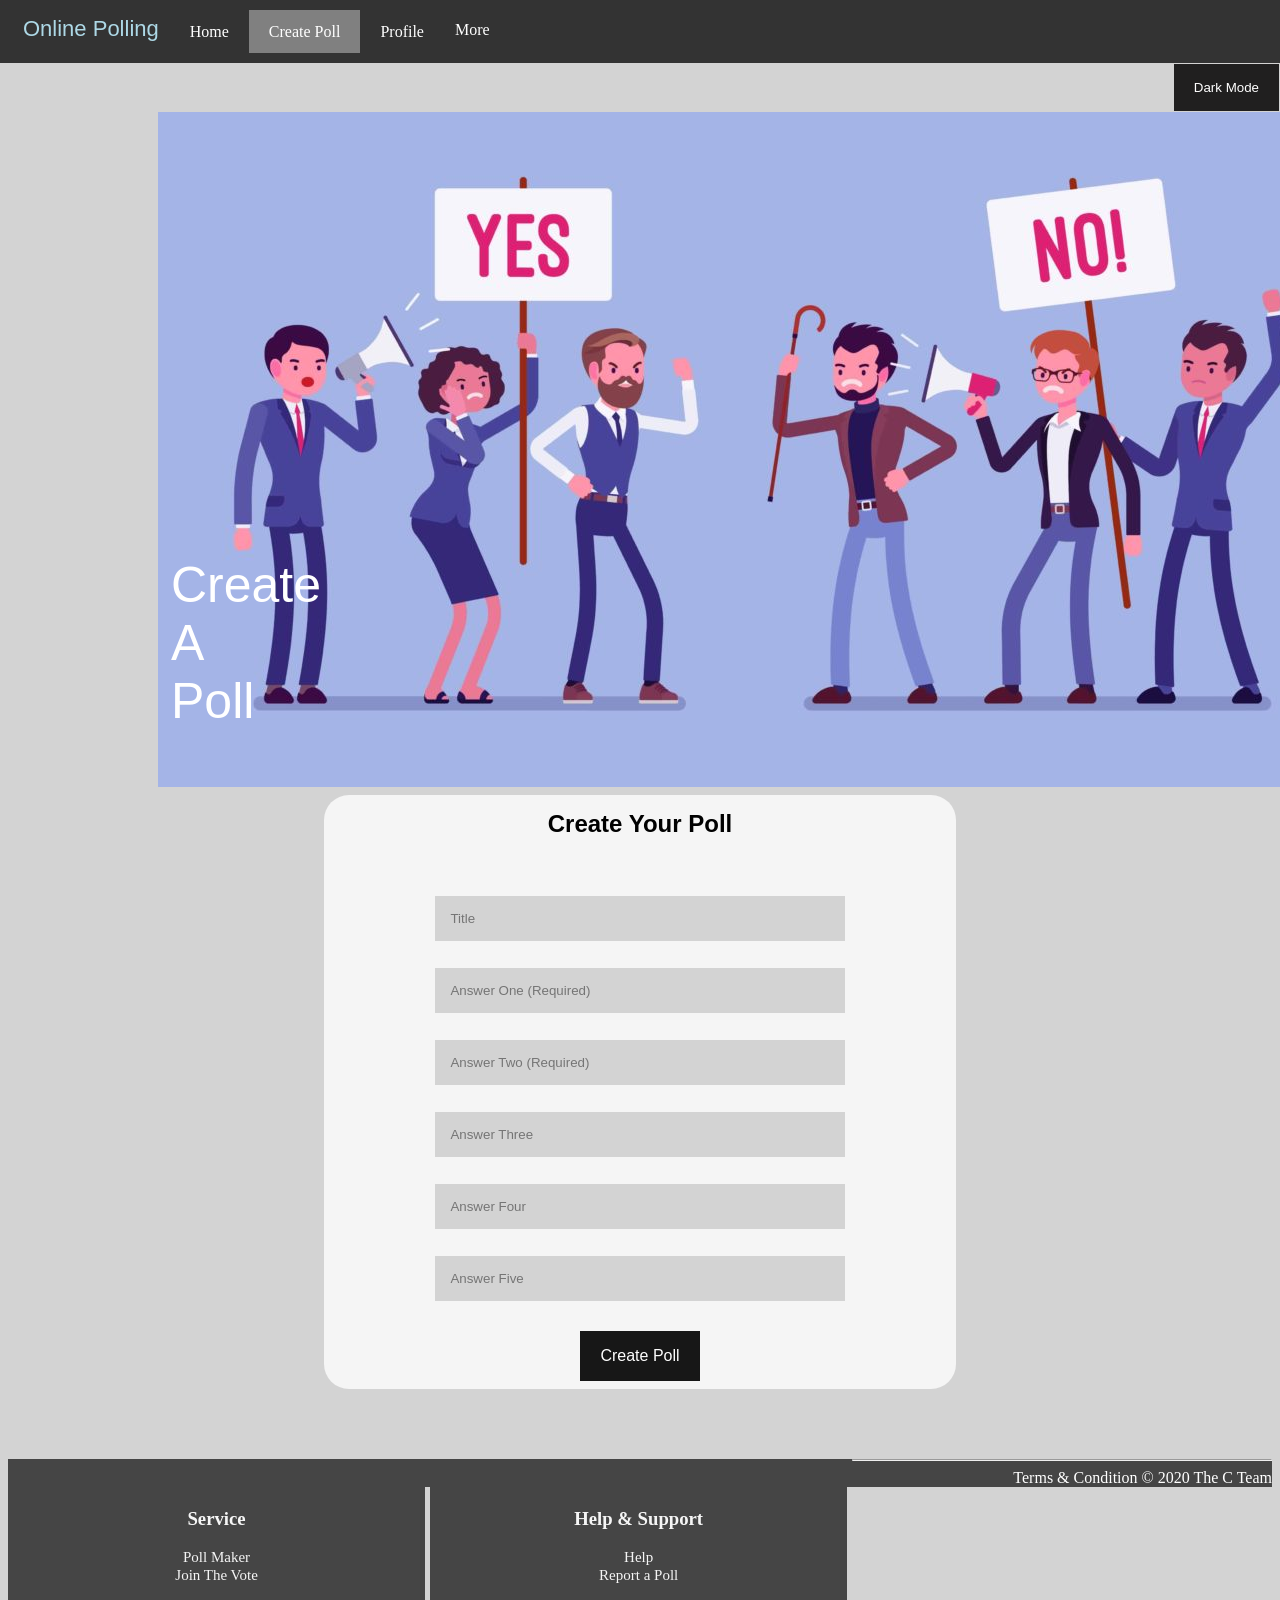
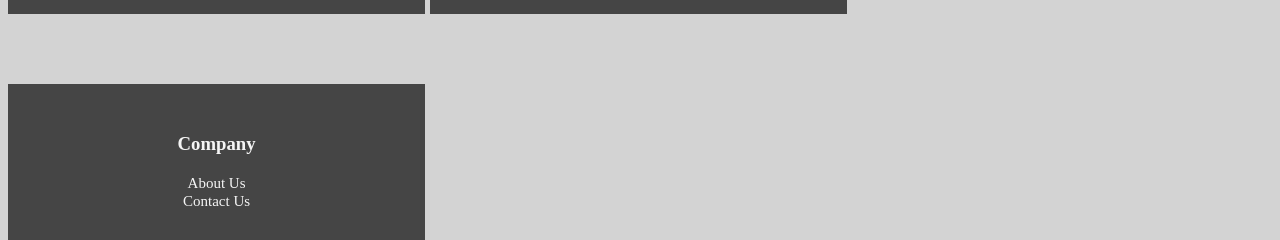
<file: index.html>
<!DOCTYPE html>
<html lang="en">
<head>
    <meta charset="UTF-8">
    <meta name="viewport" content="width=device-width, initial-scale=1.0">
    <title>Polling System</title>
    <link rel="stylesheet" href="pollStyle.css">
</head>
<body>
<!--Navigation-->
<div class="header">
  <a href="about.html">Online Polling</a>
  <div class="right-header">
<nav id="link">
      <ul>
          <li><a href="vote.php">Home</a></li>
          <li><a class="active" href="index.html">Create Poll</a></li>
          <li><a href="PageHeader.html">Profile</a></li> 
          <div class="dropdown">
           <button class="dropbtn">More</button>
           <div class="dropdown-content">
             <a href="about.html">About</a>
             <a href="help.html">Help</a>
             <a href="logout.php">Log Out</a>
           </div>
         </div>
         
      <ul>
      </nav>
    </div>
      </div>
  
           
 <!--Dark Mod-->
 <input type="button" value="Dark Mode" id="darkMode" onclick="return change(this);">

  <!--Images Slides-->

  <div class="slides">
    <div class="image One">
        <img src="Pros-and-Cons-1200x675.jpg" style="width: 100%;">
        <div class="text">Create<br> A <br>Poll</div>
        </div>

        <div class="image Two">
            <img src="black_lives.jpg" style="width: 100%;">
            <div class="text">Join<br> The<br> Movement</div>
            </div>

        <div class="image Three">
            <img src="last.jpg" style="width: 100%;">
            <div class="text">Make<br> A<br> Difference</div>
            </div>
        </div>
        <br>
        <div style="text-align:center">
            <span class="dot"></span> 
            <span class="dot"></span> 
            <span class="dot"></span> 
        </div>  
 <!--Create poll-->
 <form id="createPoll">
  <div class="container">
    <h2>Create Your Poll</h2>
    <br>
    <input type="text" id="title" placeholder="Title" required>
    <br>
    <input type="text" id="answerOne" placeholder="Answer One (Required)" required>
    <br>
    <input type="text" id="answerTwo" placeholder="Answer Two (Required)" required>
    <br>
    <input type="text" id="answerThree" placeholder="Answer Three">
    <br>
    <input type="text" id="answerFour" placeholder="Answer Four">
    <br>
    <input type="text" id="answerFive" placeholder="Answer Five">
    <br>
    <button type="submit" id="submit">Create Poll</button>
  </div>
</form>
<!--First footer-->
   <footer class="main-footer">
    <div class="block">
      <h3>Service</h3>
      <ul>
        <li><a href="index.html">Poll Maker</a></li> 
        <li><a href="vote.php">Join The Vote</a></li>
      </ul> 
      </div>
      <div class="block">
      <h3>Help & Support</h3>
      <ul>
      <li><a href="help.html">Help</a></li> 
      <li><a href="report.html">Report a Poll</a></li>
      </ul> 
      </div>
      <div class="block">
      <h3>Company</h3>
      <ul>
      <li><a href="about.html">About Us</a></li> 
      <li><a href="Contact.html">Contact Us</a></li> 
      </ul>
      </div>
  </footer>
<!--Second footer-->
  <footer class="last-footer">
   <p><a href="terms.html"><hr>Terms & Condition</a> <span></span> &copy; 2020 The C Team</p>
     
 </footer>

 <script src="sweetalert.min.js"></script>
 <script src="darkMode.js"></script>
 <script src="slideImage.js"></script>
 <script src="passingdata.js"></script>



</body>
</html>
</file>
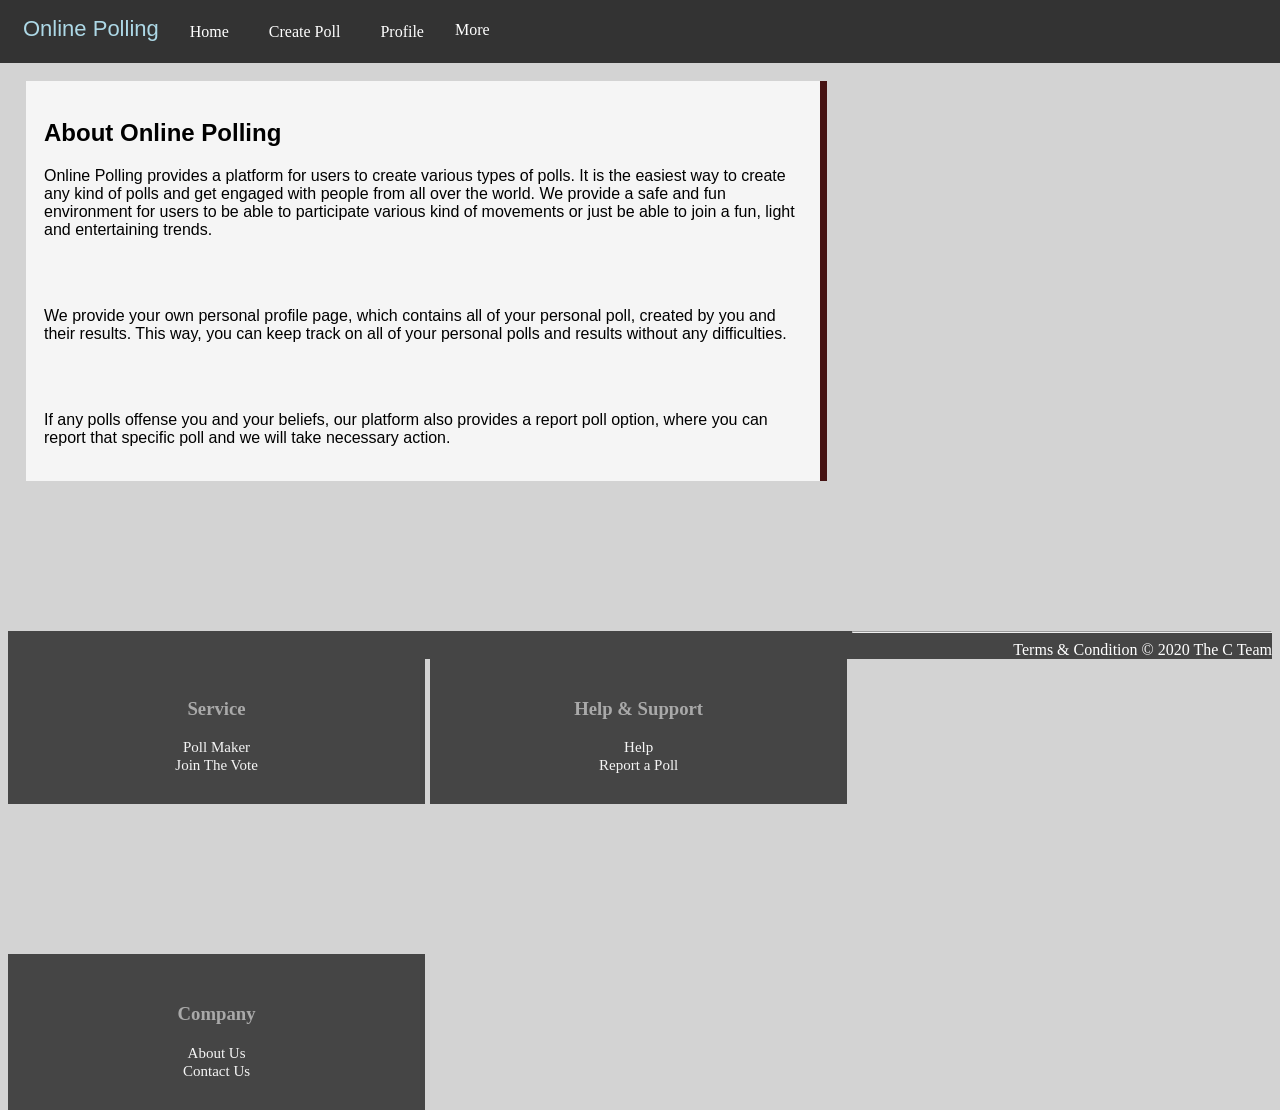
<file: about.html>
<!DOCTYPE html>
<html lang="en">
<head>
    <meta charset="UTF-8">
    <meta name="viewport" content="width=device-width, initial-scale=1.0">
    <title>Document</title>
    <link rel="stylesheet" href="aboutStyle.css">
</head>
<body>
    <!--Navigation-->
<div class="header">
    <a href="about.html">Online Polling</a>
    <div class="right-header">
  <nav id="link">
        <ul>
            <li><a href="vote.php">Home</a></li>
            <li><a href="index.html">Create Poll</a></li>
            <li><a href="PageHeader.html">Profile</a></li> 
            <div class="dropdown">
             <button class="dropbtn">More</button>
             <div class="dropdown-content">
               <a href="about.html">About</a>
               <a href="help.html">Help</a>
               <a href="logout.php">Log Out</a>
             </div>
           </div>
        <ul>
        </nav>
        </div>
        </div>
    
    <div class="container">
    <h2>About Online Polling</h2>
    <p>Online Polling provides a platform for users to create various types of polls. It is the easiest way to create any kind of polls and get engaged with people from all over the world. We provide a safe and fun environment for users to be able to participate various kind of movements or just be able to join a fun, light and entertaining trends.</p>
    <br>
    <br>
    <p>We provide your own personal profile page, which contains all of your personal poll, created by you and their results. This way, you can keep track on all of your personal polls and results without any difficulties. </p><br>
    <br>
    <p>If any polls offense you and your beliefs, our platform also provides a report poll option, where you can report that specific poll and we will take necessary action.</p>
    </div>

    <!--First footer-->
   <footer class="main-footer">
    <div class="block">
      <h3>Service</h3>
      <ul>
        <li><a href="index.html">Poll Maker</a></li> 
        <li><a href="#">Join The Vote</a></li>
      </ul> 
      </div>
      <div class="block">
      <h3>Help & Support</h3>
      <ul>
      <li><a href="help.html">Help</a></li> 
      <li><a href="report.html">Report a Poll</a></li>
      </ul> 
      </div>
      <div class="block">
      <h3>Company</h3>
      <ul>
      <li><a href="about.html">About Us</a></li> 
      <li><a href="Contact.html">Contact Us</a></li> 
      </ul>
      </div>
  </footer>
<!--Second footer-->
  <footer class="last-footer">
   <p><a href="terms.html"><hr>Terms & Condition</a> <span></span> &copy; 2020 The C Team</p>
   
   
 </footer>
</body>
</html>
</file>
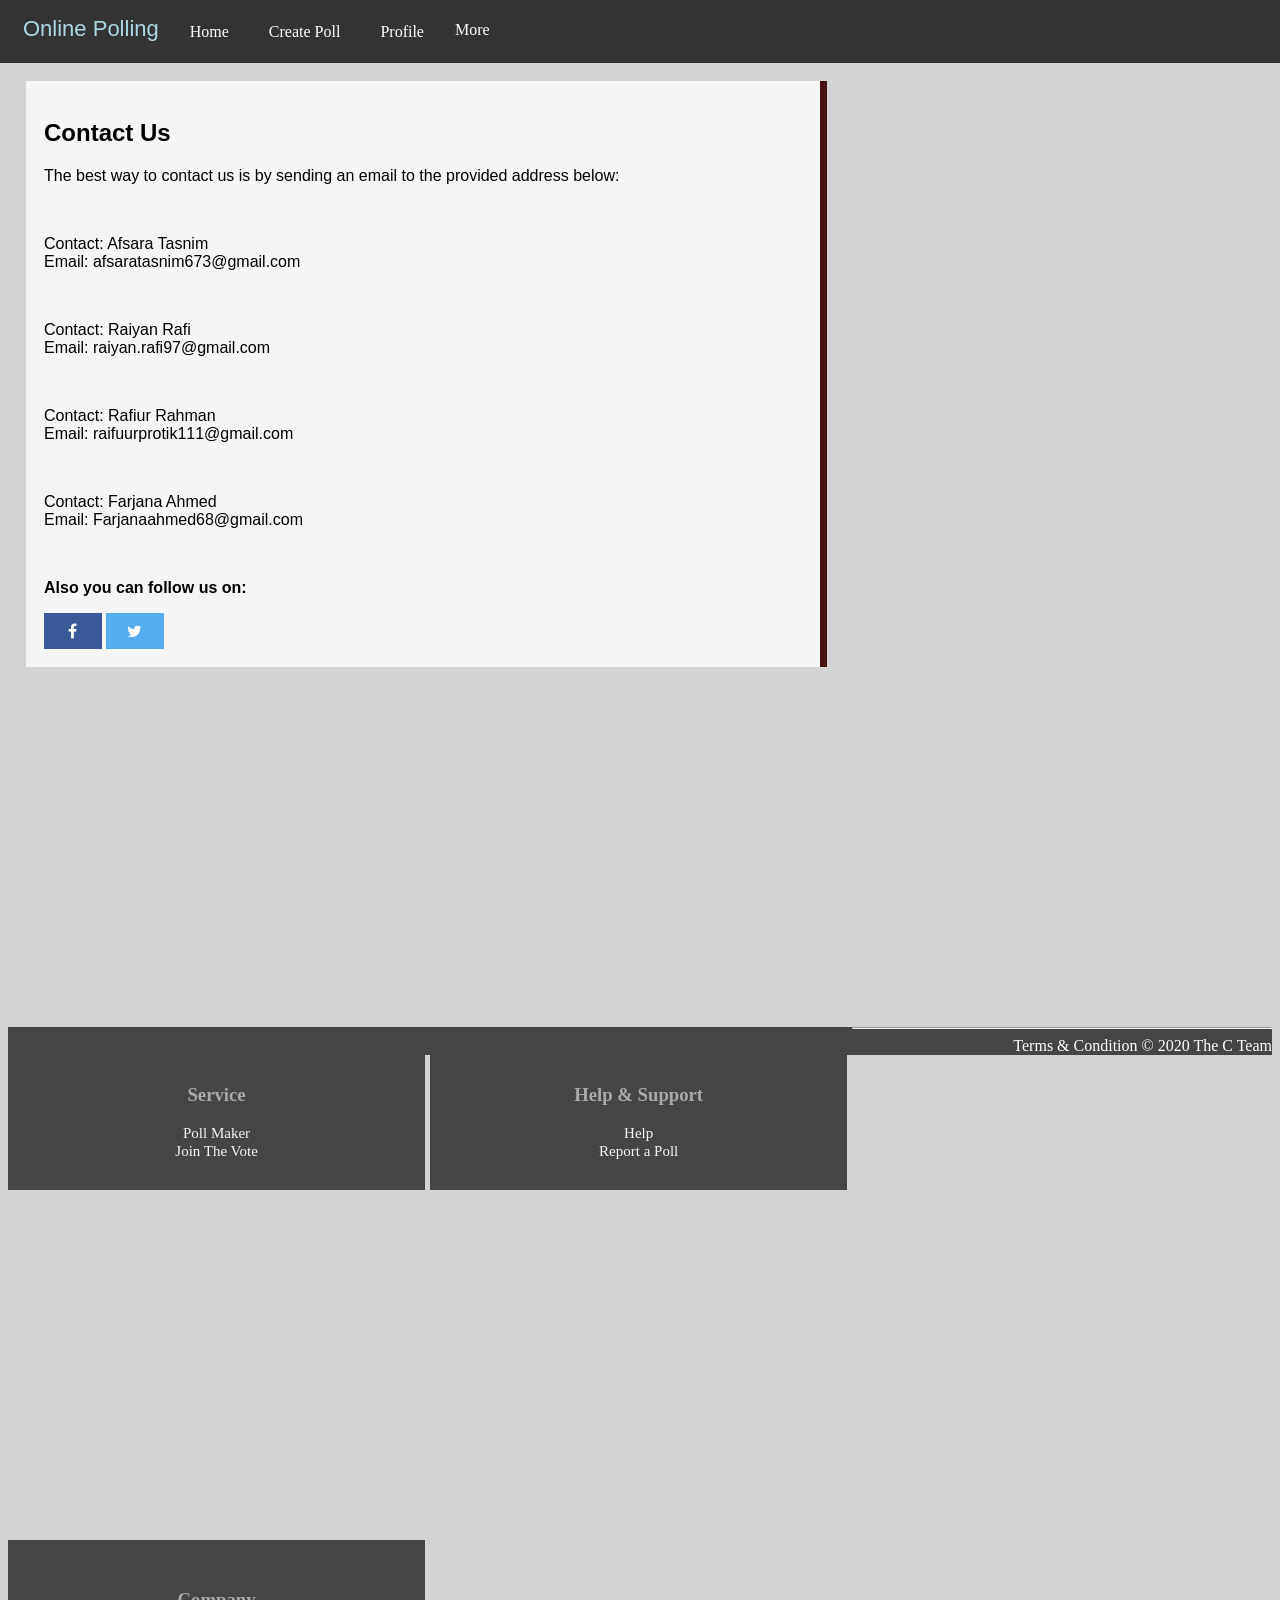
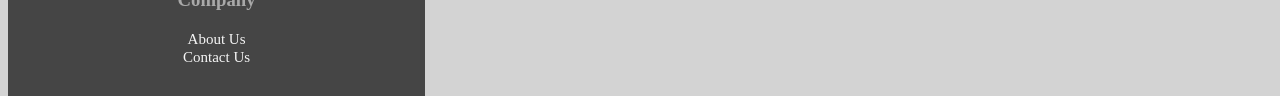
<file: Contact.html>
<!DOCTYPE html>
<html lang="en">
<head>
    <meta charset="UTF-8">
    <meta name="viewport" content="width=device-width, initial-scale=1.0">
    <title>Document</title>
    <link rel="stylesheet" href="contactSyle.css">
    <link rel="stylesheet" href="https://cdnjs.cloudflare.com/ajax/libs/font-awesome/4.7.0/css/font-awesome.min.css">
</head>
<body>
    <!--Navigation-->
<div class="header">
    <a href="about.html">Online Polling</a>
    <div class="right-header">
  <nav id="link">
        <ul>
            <li><a href="vote.php">Home</a></li>
            <li><a href="index.html">Create Poll</a></li>
            <li><a href="PageHeader.html">Profile</a></li> 
            <div class="dropdown">
             <button class="dropbtn">More</button>
             <div class="dropdown-content">
               <a href="about.html">About</a>
               <a href="help.html">Help</a>
               <a href="logout.php">Log Out</a>
             </div>
           </div>
        <ul>
        </nav>
        </div>
        </div>
    <div class="container">
    <h2>Contact Us</h2>
    <p>The best way to contact us is by sending an email to the provided address below:</p><br>
    <p>Contact: Afsara Tasnim<br>Email: afsaratasnim673@gmail.com</p><br>
    <p>Contact:  Raiyan Rafi<br>Email: raiyan.rafi97@gmail.com</p><br>
    <p>Contact: Rafiur Rahman<br>Email: raifuurprotik111@gmail.com</p><br>
    <p>Contact: Farjana Ahmed<br>Email: Farjanaahmed68@gmail.com</p><br>

        <p><strong>Also you can follow us on:</strong> </p>
        <a href="https://www.facebook.com/Online-Polling-101363145063846/?modal=admin_todo_tour" class="fa fa-facebook"></a>
        <a href="https://twitter.com/polling_online" class="fa fa-twitter"></a>
        </div>

        <!--First footer-->
   <footer class="main-footer">
    <div class="block">
      <h3>Service</h3>
      <ul>
        <li><a href="index.html">Poll Maker</a></li> 
        <li><a href="#">Join The Vote</a></li>
      </ul> 
      </div>
      <div class="block">
      <h3>Help & Support</h3>
      <ul>
      <li><a href="help.html">Help</a></li> 
      <li><a href="report.html">Report a Poll</a></li>
      </ul> 
      </div>
      <div class="block">
      <h3>Company</h3>
      <ul>
      <li><a href="about.html">About Us</a></li> 
      <li><a href="Contact.html">Contact Us</a></li> 
      </ul>
      </div>
  </footer>
<!--Second footer-->
  <footer class="last-footer">
   <p><a href="terms.html"><hr>Terms & Condition</a> <span></span> &copy; 2020 The C Team</p>
   
   
 </footer>
</body>
</html>
</file>
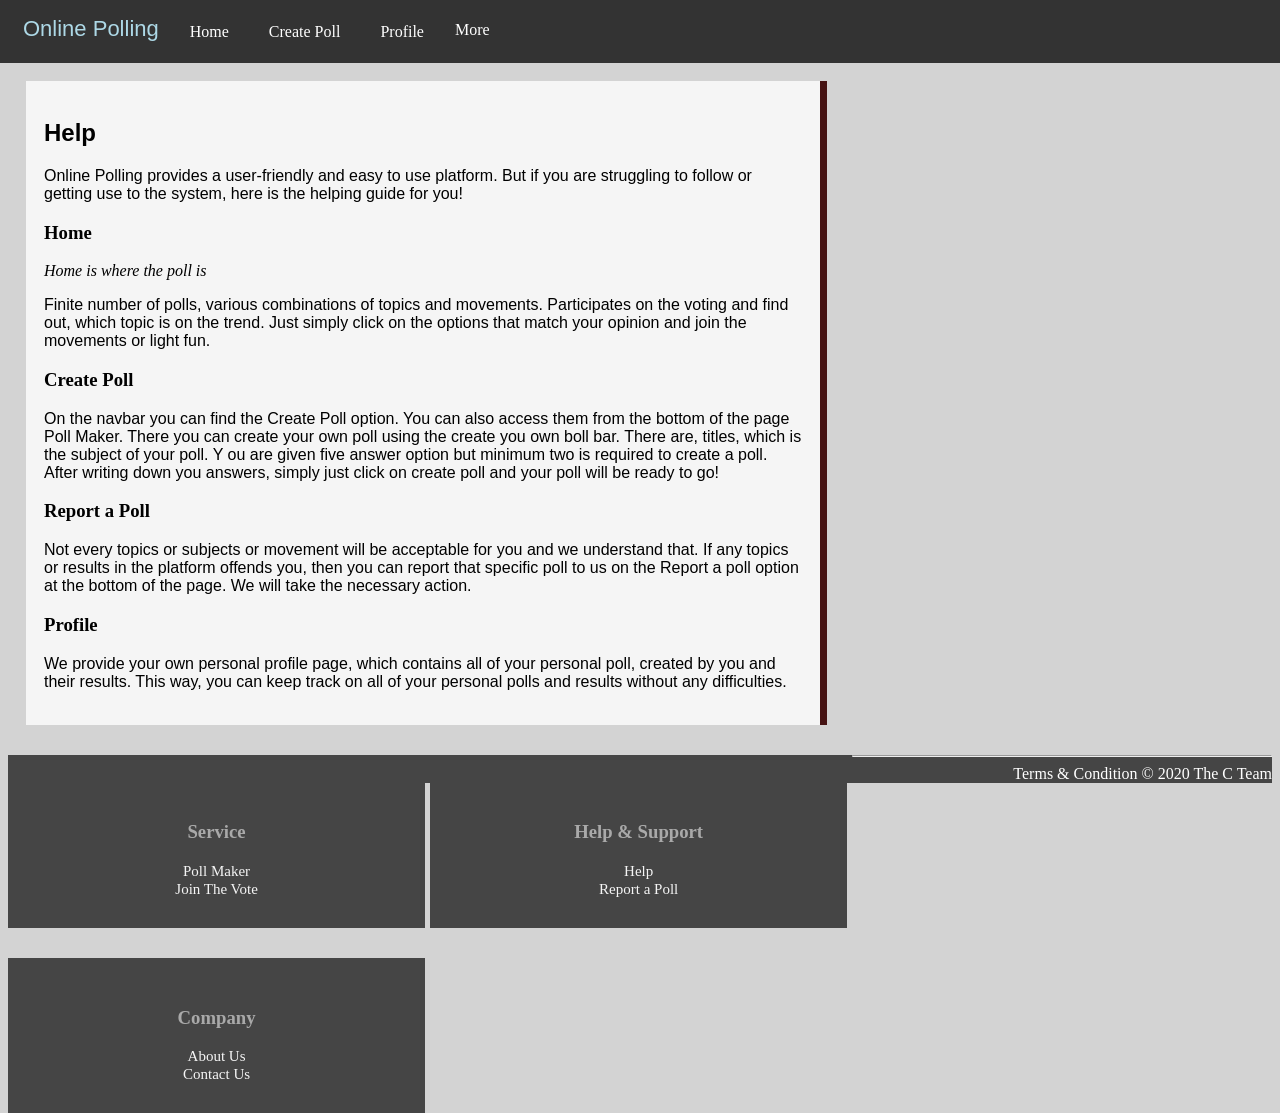
<file: help.html>
<!DOCTYPE html>
<html lang="en">
<head>
    <meta charset="UTF-8">
    <meta name="viewport" content="width=device-width, initial-scale=1.0">
    <title>Document</title>
    <link rel="stylesheet" href="helpStyle.css">
</head>
<body>
    <!--Navigation-->
<div class="header">
    <a href="about.html">Online Polling</a>
    <div class="right-header">
  <nav id="link">
        <ul>
            <li><a href="vote.php">Home</a></li>
            <li><a href="index.html">Create Poll</a></li>
            <li><a href="PageHeader.html">Profile</a></li> 
            <div class="dropdown">
             <button class="dropbtn">More</button>
             <div class="dropdown-content">
               <a href="about.html">About</a>
               <a href="help.html">Help</a>
               <a href="logout.php">Log Out</a>
             </div>
           </div>
        <ul>
        </nav>
        </div>
        </div>
    <div class="container">
    <h2>Help</h2>
    <p>Online Polling provides a user-friendly and easy to use platform. But if you are struggling to follow or getting use to the system, here is the helping guide for you! </p>
    <h3>Home</h3>
    <i>Home is where the poll is</i><br>
    <p>Finite number of polls, various combinations of topics and movements. Participates on the voting and find out, which topic is on the trend. Just simply click on the options that match your opinion and join the movements or light fun.  </p>
    <h3>Create Poll</h3>
    <p>On the navbar you can find the Create Poll option. You can also access them from the bottom of the page Poll Maker. There you can create your own poll using the create you own boll bar. There are, titles, which is the subject of your poll. Y ou are given five answer option but minimum two is required to create a poll. After writing down you answers, simply just click on create poll and your poll will be ready to go!</p>
    <h3>Report a Poll</h3>
    <p>Not every topics or subjects or movement will be acceptable for you and we understand that. If any topics or results in the platform offends you, then you can report that specific poll to us on the Report a poll option at the bottom of the page. We will take the necessary action. </p>
    <h3>Profile</h3>
    <p>We provide your own personal profile page, which contains all of your personal poll, created by you and their results. This way, you can keep track on all of your personal polls and results without any difficulties. </p>
    </div>

    <!--First footer-->
   <footer class="main-footer">
    <div class="block">
      <h3>Service</h3>
      <ul>
        <li><a href="index.html">Poll Maker</a></li> 
        <li><a href="#">Join The Vote</a></li>
      </ul> 
      </div>
      <div class="block">
      <h3>Help & Support</h3>
      <ul>
      <li><a href="help.html">Help</a></li> 
      <li><a href="report.html">Report a Poll</a></li>
      </ul> 
      </div>
      <div class="block">
      <h3>Company</h3>
      <ul>
      <li><a href="about.html">About Us</a></li> 
      <li><a href="Contact.html">Contact Us</a></li> 
      </ul>
      </div>
  </footer>
<!--Second footer-->
  <footer class="last-footer">
   <p><a href="terms.html"><hr>Terms & Condition</a> <span></span> &copy; 2020 The C Team</p>
   
   
 </footer>
</body>
</html>
</file>
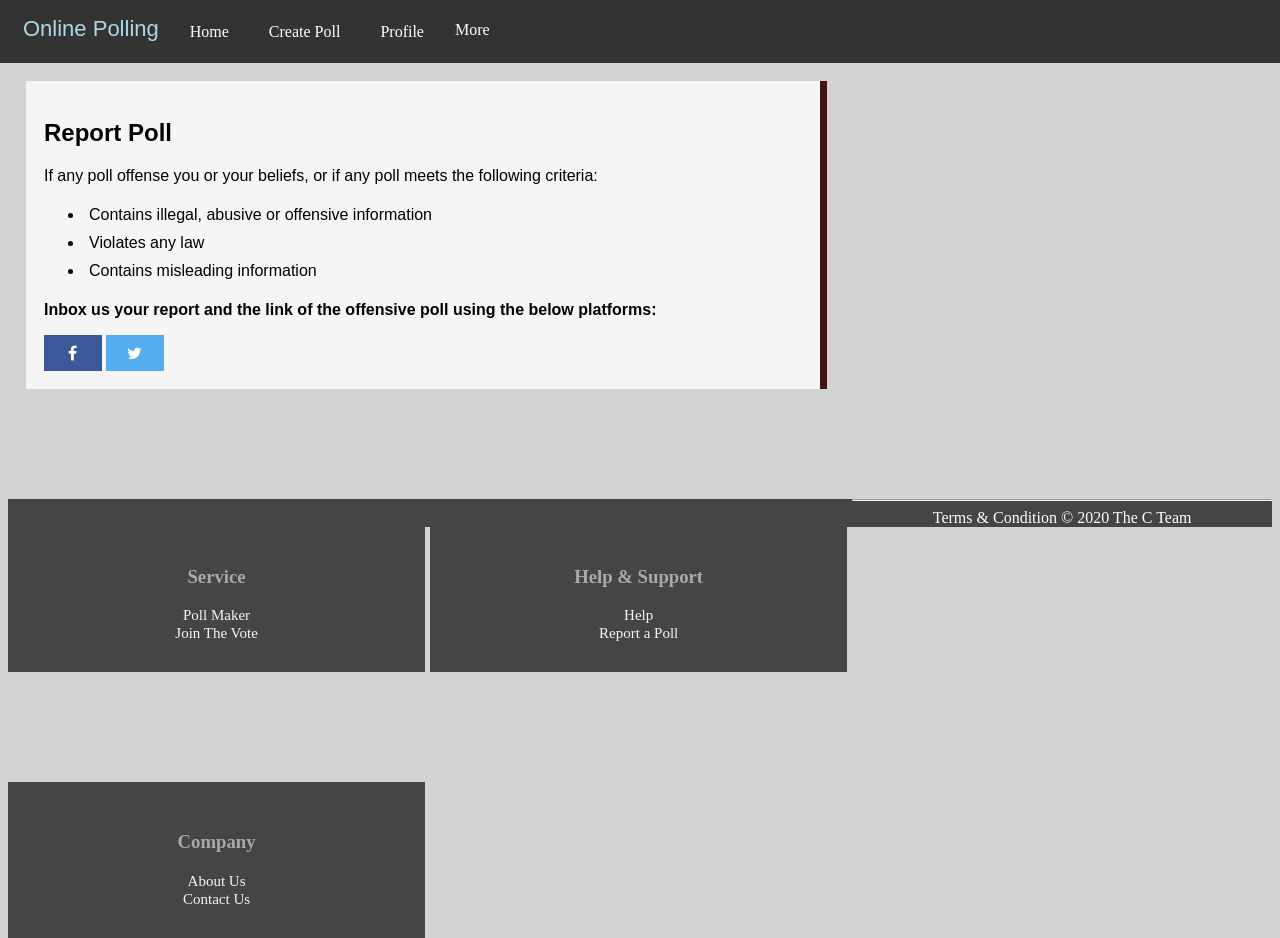
<file: report.html>
<!DOCTYPE html>
<html lang="en">
<head>
    <meta charset="UTF-8">
    <meta name="viewport" content="width=device-width, initial-scale=1.0">
    <link rel="stylesheet" href="reportStyle.css">
    <link rel="stylesheet" href="https://cdnjs.cloudflare.com/ajax/libs/font-awesome/4.7.0/css/font-awesome.min.css">
    <title>Document</title>
</head>
<body>
    <!--Navigation-->
<div class="header">
    <a href="about.html">Online Polling</a>
    <div class="right-header">
  <nav id="link">
        <ul>
            <li><a href="vote.php">Home</a></li>
            <li><a class="active" href="index.html">Create Poll</a></li>
            <li><a href="PageHeader.html">Profile</a></li> 
            <div class="dropdown">
             <button class="dropbtn">More</button>
             <div class="dropdown-content">
               <a href="about.html">About</a>
               <a href="help.html">Help</a>
               <a href="logout.php">Log Out</a>
             </div>
           </div>
           
        <ul>
        </nav>
        </div>
        </div>
        <div class="container">
            <h2>Report Poll</h2>
            <p>If any poll offense you or your beliefs, or if any poll meets the following criteria:</p>
            <ul>
                <li>Contains illegal, abusive or offensive information</li>
                <li>Violates any law</li>
                <li>Contains misleading information</li>
            </ul>
            <p><strong>Inbox us your report and the link of the offensive poll using the below platforms:</strong></p>
            <a href="https://www.facebook.com/Online-Polling-101363145063846/?modal=admin_todo_tour" class="fa fa-facebook"></a>
            <a href="https://twitter.com/polling_online" class="fa fa-twitter"></a>
            </div>
             <!--First footer-->
   <footer class="main-footer">
    <div class="block">
      <h3>Service</h3>
      <ul>
        <li><a href="index.html">Poll Maker</a></li> 
        <li><a href="vote.php">Join The Vote</a></li>
      </ul> 
      </div>
      <div class="block">
      <h3>Help & Support</h3>
      <ul>
      <li><a href="help.html">Help</a></li> 
      <li><a href="report.html">Report a Poll</a></li>
      </ul> 
      </div>
      <div class="block">
      <h3>Company</h3>
      <ul>
      <li><a href="about.html">About Us</a></li> 
      <li><a href="Contact.html">Contact Us</a></li> 
      </ul>
      </div>
  </footer>
<!--Second footer-->
  <footer class="last-footer">
   <p><a href="terms.html"><hr>Terms & Condition</a> <span></span> &copy; 2020 The C Team</p>
   
   
 </footer>
</body>
</html>
</file>
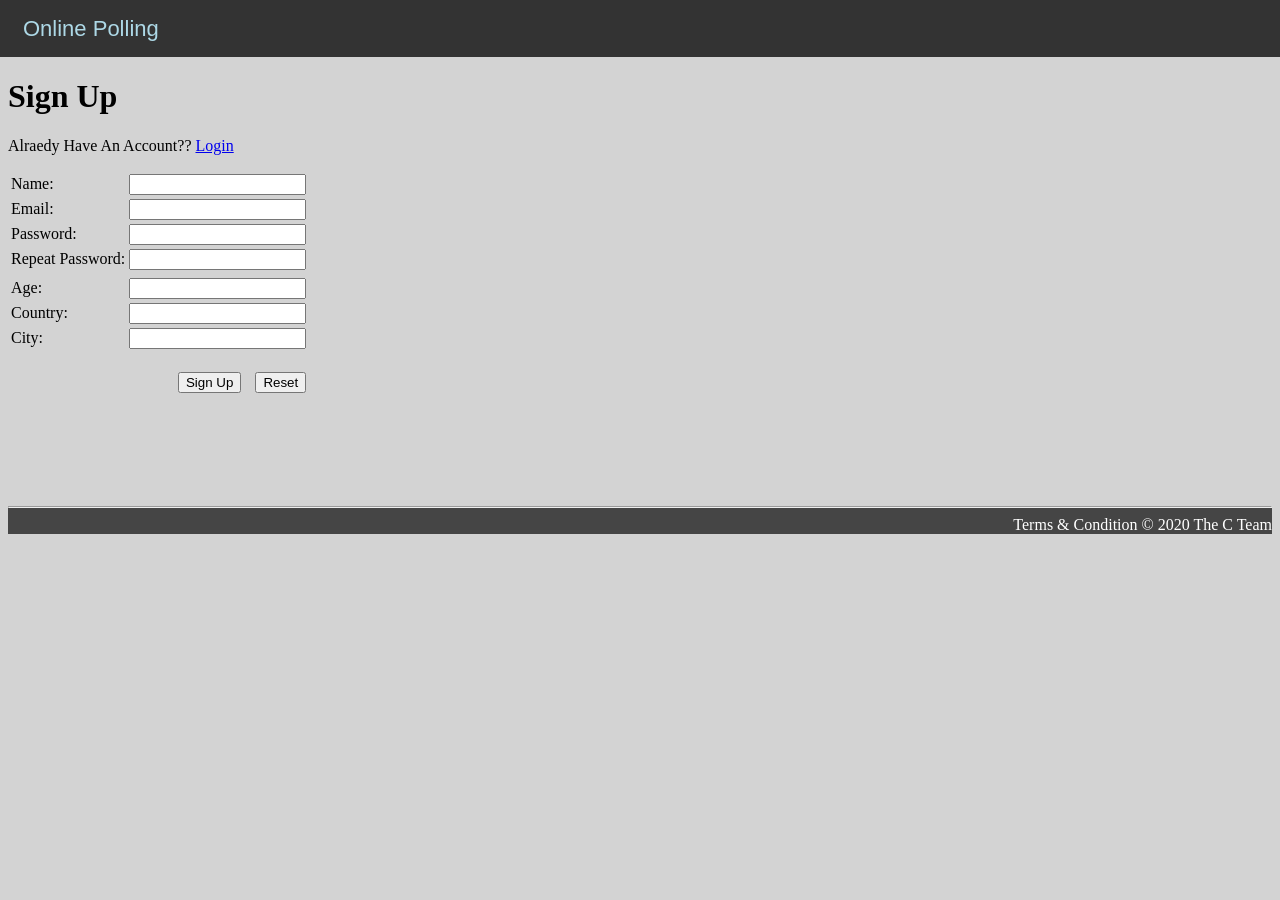
<file: signup.html>
<!DOCTYPE html>
<html lang="en">
<head>
   <meta charset="UTF-8">
    <meta name="viewport" content="width=device-width, initial-scale=1.0">
    <title>Document</title>
    <link rel="stylesheet" href="style.css">
</head>
<body>
    <div class="header">
        <a href="about.html">Online Polling</a>
        <div class="right-header">
    <nav id="link">
       <!---- <ul>
            <li><a href="#">Home</a></li>
            <li><a class="active" href="#">Create Poll</a></li>
            <li><a href="#">Profile</a></li> 
        <div class="dropdown">
          <button class="dropbtn">More</button>
        <div class="dropdown-content">
            <a href="#">About</a>
            <a href="#">Help</a>
            <a href="#">Profile</a>
            <a href="#">Log Out</a>
          </div>
        </div> 
        </ul>-->
        </nav>
    </div>
</div>
    
    <h1>Sign Up</h1>

    <h3 id="confirmation" style="color: rgb(52, 209, 123);"></h3>

    <form name="myForm" onsubmit="handleForm()">
        <table>
            
            <p> Alraedy Have An Account?? <a href="login.php">Login</a></p>
           
            <tr>
                <td>Name: </td>
                <td><input type="text" name="name" required></td>
            </tr>
            
            <tr>    
                <td>Email:</td>
                <td><input type="email" name="email" required></td>
                
            </tr>

            <tr>
                <td>Password: </td>
                <td><input type="password" name="password" required></td>
            </tr>
            <tr>
                <td>Repeat Password: </td>
                <td><input type="password" name="repeatPassword" required></td>
            </tr>
            <tr>
                <td><span id="passwordAlert" style="color: crimson;"></span></td>
            </tr>

            <tr>
                <td>Age: </td>                
                <td><input type="number" name="age" required></td>
            </tr>
           
            <tr>
                <td>Country:</td>
                <td><input type="text" name="country" required></td>
             </tr>
             <tr>
                <td>City: </td>
                <td><input type="text" name="city" required></td>
            </tr>
            <tr>   
                <td align="right" colspan="2" style="padding-top: 20px;">
                    <input type="submit" name="submitButton" value="Sign Up">
                    <input type="reset" style="margin-left: 10px;" name="resetButton" value="Reset">
                    
                </td>
                
            </tr>
        </table>
       
    </form>
    <!--Second footer-->
    <footer class="last-footer">
        <p><a href="terms.html"><hr>Terms & Condition</a> <span></span> &copy; 2020 The C Team</p>
     
    
</body>

<script src="signup.js"></script>

</html>
</file>
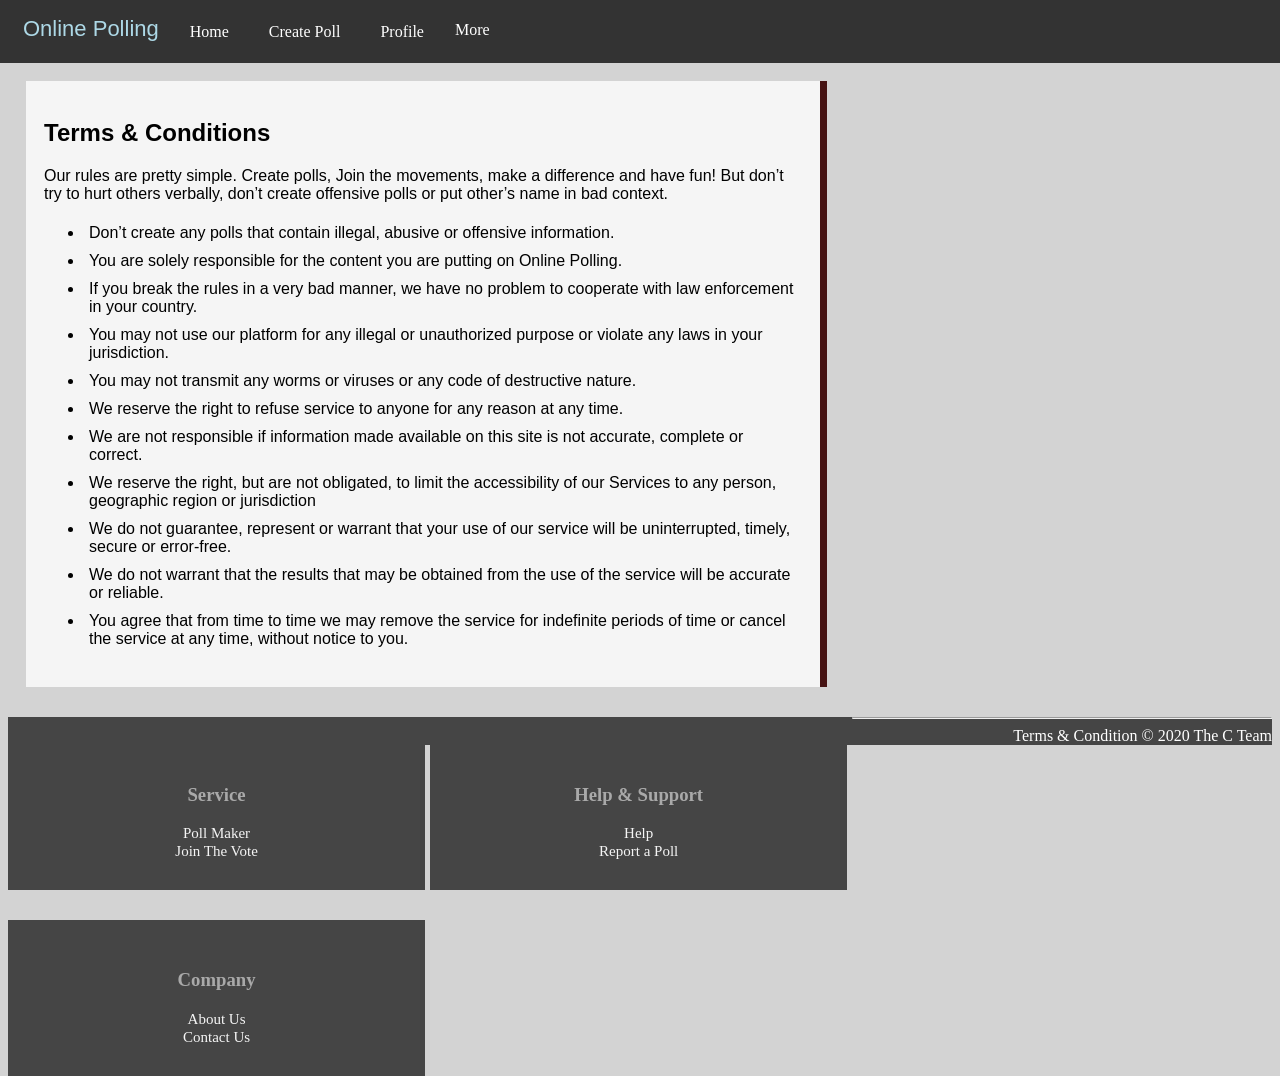
<file: terms.html>
<!DOCTYPE html>
<html lang="en">
<head>
    <meta charset="UTF-8">
    <meta name="viewport" content="width=device-width, initial-scale=1.0">
    <title>Document</title>
    <link rel="stylesheet" href="termsStyle.css">
</head>
<body>
    <!--Navigation-->
<div class="header">
    <a href="about.html">Online Polling</a>
    <div class="right-header">
  <nav id="link">
        <ul>
            <li><a href="vote.php">Home</a></li>
            <li><a href="index.html">Create Poll</a></li>
            <li><a href="PageHeader.html">Profile</a></li> 
            <div class="dropdown">
             <button class="dropbtn">More</button>
             <div class="dropdown-content">
               <a href="about.html">About</a>
               <a href="help.html">Help</a>
               <a href="logout.php">Log Out</a>
             </div>
           </div>
        <ul>
        </nav>
        </div>
        </div>

    <div class="container">
    <h2>Terms & Conditions</h2>
    <p>Our rules are pretty simple. Create polls, Join the movements, make a difference and have fun! But don’t try to hurt others verbally, don’t create offensive polls or put other’s name in bad context. </p>
    <ul>
        <li>Don’t create any polls that contain illegal, abusive or offensive information.</li>
        <li>You are solely responsible for the content you are putting on Online Polling.</li>
        <li>If you break the rules in a very bad manner, we have no problem to cooperate with law enforcement in your country.</li>
        <li>You may not use our platform for any illegal or unauthorized purpose or violate any laws in your jurisdiction. </li>
        <li>You may not transmit any worms or viruses or any code of destructive nature. </li>
        <li>We reserve the right to refuse service to anyone for any reason at any time.</li>
        <li>We are not responsible if information made available on this site is not accurate, complete or correct. </li>
        <li>We reserve the right, but are not obligated, to limit the accessibility of our Services to any person, geographic region or jurisdiction</li>
        <li>We do not guarantee, represent or warrant that your use of our service will be uninterrupted, timely, secure or error-free.</li>
        <li>We do not warrant that the results that may be obtained from the use of the service will be accurate or reliable.</li>
        <li>You agree that from time to time we may remove the service for indefinite periods of time or cancel the service at any time, without notice to you.</li>
       

    </ul>
    </div>

    <!--First footer-->
   <footer class="main-footer">
    <div class="block">
      <h3>Service</h3>
      <ul>
        <li><a href="index.html">Poll Maker</a></li> 
        <li><a href="vote.php">Join The Vote</a></li>
      </ul> 
      </div>
      <div class="block">
      <h3>Help & Support</h3>
      <ul>
      <li><a href="help.html">Help</a></li> 
      <li><a href="report.html">Report a Poll</a></li>
      </ul> 
      </div>
      <div class="block">
      <h3>Company</h3>
      <ul>
      <li><a href="about.html">About Us</a></li> 
      <li><a href="Contact.html">Contact Us</a></li> 
      </ul>
      </div>
  </footer>
<!--Second footer-->
  <footer class="last-footer">
   <p><a href="terms.html"><hr>Terms & Condition</a> <span></span> &copy; 2020 The C Team</p>
   
   
 </footer>
</body>
</html>
</file>
<file: pollStyle.css>
body
{
    background-color: lightgray;
}
.header
{
    overflow: hidden;
    background-color: #333;
    padding: 10px 12px;
    margin-top: -8px;
    margin-left: -8px;
    margin-right: -8px;

}
.header a{
    float: left;
    color:lightblue;
    text-align: center;
    padding: 11px;
    text-decoration: lightblue;
    font-size: 22px;
    line-height: 15px;
    font-family: 'Franklin Gothic Medium', 'Arial Narrow', Arial, sans-serif;
    
}
.right-header
{
    float: left;
}
#link ul 
{
    list-style-type: none;
    margin: 0;
    padding: 0;
    overflow: hidden;
    background-color:#333 ;
    
}
#link li
{
    display: inline;
    
}
#link a{
    display: block;
    color:white;
    text-align: center;
    padding: 14px 20px;
    text-decoration: none;
    font-size: 16px;
    font-family: Cambria, Cochin, Georgia, Times, 'Times New Roman', serif;
}
#link li a:hover{
    background-color:gray;
}
/*More button*/
.dropdown {
    float: right;
    overflow: hidden;
  }
  
  /* Dropdown button */
  .dropdown .dropbtn {
    font-size: 16px;
    border: none;
    outline: none;
    color: white;
    padding: 11px 11px;
    background-color: inherit;
    font-family: inherit;

    
  }
  
  /* Add a red background color to navbar links on hover */
  .dropdown:hover .dropbtn {
    background-color: red;
  }
  
  /* Dropdown content (hidden by default) */
  .dropdown-content {
    display: none;
    position: absolute;
    background-color: #312e2e;
    min-width: 160px;
    box-shadow: 1px 8px 16px 1px rgba(0,0,0,0.2);
    z-index: 1;
  }
  
  /* Links inside the dropdown */
  .dropdown-content a {
    float: none;
    color: black;
    padding: 12px 16px;
    text-decoration: none;
    display: block;
    text-align: center;
  }
  
  /* Add a grey background color to dropdown links on hover */
  .dropdown-content a:hover {
    background-color: rgb(80, 75, 75);
  }
  
  /* Show the dropdown menu on hover */
  .dropdown:hover .dropdown-content {
    display: block;
  }
/*Dark Mode */

#darkMode
{
    float: right;
    background-color:rgb(32, 31, 31);
    color:white;
    padding: 16px 20px;
    margin: 1px -7px;
    border: none;
    outline: none;
}
.dark-mode
{
    background-color: rgb(39, 38, 38);
}

/*Slides*/
.slides
{
    width: 1200px;
    height: 675px;
    position: relative;
    margin-top: 0px;
    margin-left: 150px;
    margin-right: 150px;
    box-sizing: border-box;
}
.image
{
    display: none;
}
img{
    vertical-align: middle;
}
.text
{
    color:white;
    font-size: 50px;
    padding: 8px 13px;
    position: absolute;
    bottom: 0;
    font-family: Impact, Haettenschweiler, 'Arial Narrow Bold', sans-serif;

}
.dot
{
    height: 15px;
    width: 15px;
    margin: 0 2px;
    background-color: #333;
    display: inline-block;
    transition: background-color 0.5s ease;
}
.active
{
    background-color: gray;
}
/* Create Poll*/

.container
{
    width: 50%;
    text-align: center;
    box-sizing: border-box;
    background-color:whitesmoke;
    margin-left: auto;
    margin-right: auto;
    border-radius: 25px;
    
}
input[type=text]
{
    width: 60%;
    padding: 15px;
    display: inline-block;
    margin: 5px 0 22px 0;
    border: none;
    background: lightgray;
    font-family: Arial, Helvetica, sans-serif;
    
}
h2
{
    padding: 15px;
    color: black;
    font-family: Arial, Helvetica, sans-serif;
}
#submit
{
    background-color:black;
    color:white;
    padding: 16px 20px;
    margin: 8px 0;
    border: none;
    cursor: pointer;
    opacity: 0.9;
    font-size: 16px;
    font-family: 'Segoe UI', Tahoma, Geneva, Verdana, sans-serif;
    transition-duration: 0.4s;
}
#submit:hover{
    background-color: green;
    color: white;
}
/*Main footer*/
.block
{
    float: left;
    width: 33%;
    border:#454545;
    box-sizing: border-box;
    background-color:#454545;
    text-align: center; 
    margin-top: 70px;
    margin-right: 5px;  
    padding: 30px;
}
.block h3
{
    background-color: #454545;
    color: whitesmoke;
}
.block ul
{
    list-style-type: none;
    margin: 0;
    padding: 0;
    overflow: hidden;
    background-color:#454545 ;
}
.block a
{
    color: whitesmoke;
    text-align: center;
    text-decoration:none ;
    padding: 14px 20px;
    font-size: 15px;
    font-family: Cambria, Cochin, Georgia, Times, 'Times New Roman', serif;

}
.block a:hover{
    color:gray;
}
/*Second Footer*/
.last-footer
{
    background-color:#454545;
    width: 100%;
    color: white;
    text-align: right;
    margin-top: 70px;
}
.last-footer a
{
    color: white;
    text-decoration: none;
    font-family: Cambria, Cochin, Georgia, Times, 'Times New Roman', serif;
}
.last-footer a:hover
{
    color: gray;
}
</file>
<file: aboutStyle.css>
body
{
    background-color: lightgray;
}
.header
{
    overflow: hidden;
    background-color: #333;
    padding: 10px 12px;
    margin-top: -8px;
    margin-left: -8px;
    margin-right: -8px;

}
.header a{
    float: left;
    color:lightblue;
    text-align: center;
    padding: 11px;
    text-decoration: lightblue;
    font-size: 22px;
    line-height: 15px;
    font-family: 'Franklin Gothic Medium', 'Arial Narrow', Arial, sans-serif;
    
}
.right-header
{
    float: left;
}
#link ul 
{
    list-style-type: none;
    margin: 0;
    padding: 0;
    overflow: hidden;
    background-color:#333 ;
    
}
#link li
{
    display: inline;
    
}
#link a{
    display: block;
    color:white;
    text-align: center;
    padding: 14px 20px;
    text-decoration: none;
    font-size: 16px;
    font-family: Cambria, Cochin, Georgia, Times, 'Times New Roman', serif;
}
#link li a:hover{
    background-color:gray;
}
/*More button*/
.dropdown {
    float: right;
    overflow: hidden;
  }
  
  /* Dropdown button */
  .dropdown .dropbtn {
    font-size: 16px;
    border: none;
    outline: none;
    color: white;
    padding: 11px 11px;
    background-color: inherit;
    font-family: inherit;

    
  }
  
  /* Add a red background color to navbar links on hover */
  .dropdown:hover .dropbtn {
    background-color: red;
  }
  
  /* Dropdown content (hidden by default) */
  .dropdown-content {
    display: none;
    position: absolute;
    background-color: #312e2e;
    min-width: 160px;
    box-shadow: 1px 8px 16px 1px rgba(0,0,0,0.2);
    z-index: 1;
  }
  
  /* Links inside the dropdown */
  .dropdown-content a {
    float: none;
    color: black;
    padding: 12px 16px;
    text-decoration: none;
    display: block;
    text-align: center;
  }
  
  /* Add a grey background color to dropdown links on hover */
  .dropdown-content a:hover {
    background-color: rgb(80, 75, 75);
  }
  
  /* Show the dropdown menu on hover */
  .dropdown:hover .dropdown-content {
    display: block;
  }

.container
{
    background-color:whitesmoke;
    color:black;
    border-right: 7px rgb(70, 19, 19) solid;
    padding: 18px;
    margin: 18px;
    width: 60%;
    
    
}
h2
{
    font-family: Arial, Helvetica, sans-serif;
    text-align: left;
}
p
{
    font-family: Arial, Helvetica, sans-serif;
    text-align: left;
}
/*Main footer*/
.block
{
    float: left;
    width: 33%;
    border:#454545;
    box-sizing: border-box;
    background-color:#454545;
    text-align: center; 
    margin-top: 150px;
    margin-right: 5px;  
    padding: 30px;
}
.block h3
{
    background-color: #454545;
    color: darkgray;
}
.block ul
{
    list-style-type: none;
    margin: 0;
    padding: 0;
    overflow: hidden;
    background-color:#454545 ;
}
.block a
{
    color: whitesmoke;
    text-align: center;
    text-decoration:none ;
    padding: 14px 20px;
    font-size: 15px;
    font-family: Cambria, Cochin, Georgia, Times, 'Times New Roman', serif;

}
.block a:hover{
    color:gray;
}
/*Second Footer*/
.last-footer
{
    background-color:#454545;
    width: 100%;
    color: white;
    text-align: right;
    margin-top: 150px;
}
.last-footer a
{
    color: white;
    text-decoration: none;
    font-family: Cambria, Cochin, Georgia, Times, 'Times New Roman', serif;
}
.last-footer a:hover
{
    color: gray;
}
</file>
<file: contactSyle.css>
body
{
    background-color: lightgray;
}
.header
{
    overflow: hidden;
    background-color: #333;
    padding: 10px 12px;
    margin-top: -8px;
    margin-left: -8px;
    margin-right: -8px;

}
.header a{
    float: left;
    color:lightblue;
    text-align: center;
    padding: 11px;
    text-decoration: lightblue;
    font-size: 22px;
    line-height: 15px;
    font-family: 'Franklin Gothic Medium', 'Arial Narrow', Arial, sans-serif;
    
}
.right-header
{
    float: left;
}
#link ul 
{
    list-style-type: none;
    margin: 0;
    padding: 0;
    overflow: hidden;
    background-color:#333 ;
    
}
#link li
{
    display: inline;
    
}
#link a{
    display: block;
    color:white;
    text-align: center;
    padding: 14px 20px;
    text-decoration: none;
    font-size: 16px;
    font-family: Cambria, Cochin, Georgia, Times, 'Times New Roman', serif;
}
#link li a:hover{
    background-color:gray;
}
/*More button*/
.dropdown {
    float: right;
    overflow: hidden;
  }
  
  /* Dropdown button */
  .dropdown .dropbtn {
    font-size: 16px;
    border: none;
    outline: none;
    color: white;
    padding: 11px 11px;
    background-color: inherit;
    font-family: inherit;

    
  }
  
  /* Add a red background color to navbar links on hover */
  .dropdown:hover .dropbtn {
    background-color: red;
  }
  
  /* Dropdown content (hidden by default) */
  .dropdown-content {
    display: none;
    position: absolute;
    background-color: #312e2e;
    min-width: 160px;
    box-shadow: 1px 8px 16px 1px rgba(0,0,0,0.2);
    z-index: 1;
  }
  
  /* Links inside the dropdown */
  .dropdown-content a {
    float: none;
    color: black;
    padding: 12px 16px;
    text-decoration: none;
    display: block;
    text-align: center;
  }
  
  /* Add a grey background color to dropdown links on hover */
  .dropdown-content a:hover {
    background-color: rgb(80, 75, 75);
  }
  
  /* Show the dropdown menu on hover */
  .dropdown:hover .dropdown-content {
    display: block;
  }
.container
{
    background-color:whitesmoke;
    color:black;
    border-right: 7px rgb(70, 19, 19) solid;
    padding: 18px;
    margin: 18px;
    width: 60%;
    
    
}
h2
{
    font-family: Arial, Helvetica, sans-serif;
    text-align: left;
}
p
{
    font-family: Arial, Helvetica, sans-serif;
    text-align: left;
}
/*test*/
.fa {
    padding: 10px;
    font-size: 30px;
    width: 5%;
    text-align: center;
    text-decoration: none;
  
  }
  
  
  /* Set a specific color for each brand */
  
  /* Facebook */
  .fa-facebook {
    background: #3B5998;
    color: white;
  }
  
  /* Twitter */
  .fa-twitter {
    background: #55ACEE;
    color: white;
  }
/*Main footer*/
.block
{
    float: left;
    width: 33%;
    border:#454545;
    box-sizing: border-box;
    background-color:#454545;
    text-align: center; 
    margin-top: 350px;
    margin-right: 5px;  
    padding: 30px;
}
.block h3
{
    background-color: #454545;
    color: darkgray;
}
.block ul
{
    list-style-type: none;
    margin: 0;
    padding: 0;
    overflow: hidden;
    background-color:#454545 ;
}
.block a
{
    color: whitesmoke;
    text-align: center;
    text-decoration:none ;
    padding: 14px 20px;
    font-size: 15px;
    font-family: Cambria, Cochin, Georgia, Times, 'Times New Roman', serif;

}
.block a:hover{
    color:gray;
}
/*Second Footer*/
.last-footer
{
    background-color:#454545;
    width: 100%;
    color: white;
    text-align: right;
    margin-top: 360px;
}
.last-footer a
{
    color: white;
    text-decoration: none;
    font-family: Cambria, Cochin, Georgia, Times, 'Times New Roman', serif;
}
.last-footer a:hover
{
    color: gray;
}
</file>
<file: helpStyle.css>
body
{
    background-color: lightgray;
}
.header
{
    overflow: hidden;
    background-color: #333;
    padding: 10px 12px;
    margin-top: -8px;
    margin-left: -8px;
    margin-right: -8px;

}
.header a{
    float: left;
    color:lightblue;
    text-align: center;
    padding: 11px;
    text-decoration: lightblue;
    font-size: 22px;
    line-height: 15px;
    font-family: 'Franklin Gothic Medium', 'Arial Narrow', Arial, sans-serif;
    
}
.right-header
{
    float: left;
}
#link ul 
{
    list-style-type: none;
    margin: 0;
    padding: 0;
    overflow: hidden;
    background-color:#333 ;
    
}
#link li
{
    display: inline;
    
}
#link a{
    display: block;
    color:white;
    text-align: center;
    padding: 14px 20px;
    text-decoration: none;
    font-size: 16px;
    font-family: Cambria, Cochin, Georgia, Times, 'Times New Roman', serif;
}
#link li a:hover{
    background-color:gray;
}
/*More button*/
.dropdown {
    float: right;
    overflow: hidden;
  }
  
  /* Dropdown button */
  .dropdown .dropbtn {
    font-size: 16px;
    border: none;
    outline: none;
    color: white;
    padding: 11px 11px;
    background-color: inherit;
    font-family: inherit;

    
  }
  
  /* Add a red background color to navbar links on hover */
  .dropdown:hover .dropbtn {
    background-color: red;
  }
  
  /* Dropdown content (hidden by default) */
  .dropdown-content {
    display: none;
    position: absolute;
    background-color: #312e2e;
    min-width: 160px;
    box-shadow: 1px 8px 16px 1px rgba(0,0,0,0.2);
    z-index: 1;
  }
  
  /* Links inside the dropdown */
  .dropdown-content a {
    float: none;
    color: black;
    padding: 12px 16px;
    text-decoration: none;
    display: block;
    text-align: center;
  }
  
  /* Add a grey background color to dropdown links on hover */
  .dropdown-content a:hover {
    background-color: rgb(80, 75, 75);
  }
  
  /* Show the dropdown menu on hover */
  .dropdown:hover .dropdown-content {
    display: block;
  }
  .container
{
    background-color:whitesmoke;
    color:black;
    border-right: 7px rgb(70, 19, 19) solid;
    padding: 18px;
    margin: 18px;
    width: 60%;
    
    
}
h2
{
    font-family: Arial, Helvetica, sans-serif;
    text-align: left;
}
p
{
    font-family: Arial, Helvetica, sans-serif;
    text-align: left;
}
/*Main footer*/
.block
{
    float: left;
    width: 33%;
    border:#454545;
    box-sizing: border-box;
    background-color:#454545;
    text-align: center; 
    margin-top: 30px;
    margin-right: 5px;  
    padding: 30px;
}
.block h3
{
    background-color: #454545;
    color: darkgray;
}
.block ul
{
    list-style-type: none;
    margin: 0;
    padding: 0;
    overflow: hidden;
    background-color:#454545 ;
}
.block a
{
    color: whitesmoke;
    text-align: center;
    text-decoration:none ;
    padding: 14px 20px;
    font-size: 15px;
    font-family: Cambria, Cochin, Georgia, Times, 'Times New Roman', serif;

}
.block a:hover{
    color:gray;
}
/*Second Footer*/
.last-footer
{
    background-color:#454545;
    width: 100%;
    color: white;
    text-align: right;
    margin-top: 30px;
}
.last-footer a
{
    color: white;
    text-decoration: none;
    font-family: Cambria, Cochin, Georgia, Times, 'Times New Roman', serif;
}
.last-footer a:hover
{
    color: gray;
}
</file>
<file: reportStyle.css>
body
{
    background-color: lightgray;
}
.header
{
    overflow: hidden;
    background-color: #333;
    padding: 10px 12px;
    margin-top: -8px;
    margin-left: -8px;
    margin-right: -8px;

}
.header a{
    float: left;
    color:lightblue;
    text-align: center;
    padding: 11px;
    text-decoration: lightblue;
    font-size: 22px;
    line-height: 15px;
    font-family: 'Franklin Gothic Medium', 'Arial Narrow', Arial, sans-serif;
    
}
.right-header
{
    float: left;
}
#link ul 
{
    list-style-type: none;
    margin: 0;
    padding: 0;
    overflow: hidden;
    background-color:#333 ;
    
}
#link li
{
    display: inline;
    
}
#link a{
    display: block;
    color:white;
    text-align: center;
    padding: 14px 20px;
    text-decoration: none;
    font-size: 16px;
    font-family: Cambria, Cochin, Georgia, Times, 'Times New Roman', serif;
}
#link li a:hover{
    background-color:gray;
}
/*More button*/
.dropdown {
    float: right;
    overflow: hidden;
  }
  
  /* Dropdown button */
  .dropdown .dropbtn {
    font-size: 16px;
    border: none;
    outline: none;
    color: white;
    padding: 11px 11px;
    background-color: inherit;
    font-family: inherit;

    
  }
  
  /* Add a red background color to navbar links on hover */
  .dropdown:hover .dropbtn {
    background-color: red;
  }
  
  /* Dropdown content (hidden by default) */
  .dropdown-content {
    display: none;
    position: absolute;
    background-color: #312e2e;
    min-width: 160px;
    box-shadow: 1px 8px 16px 1px rgba(0,0,0,0.2);
    z-index: 1;
  }
  
  /* Links inside the dropdown */
  .dropdown-content a {
    float: none;
    color: black;
    padding: 12px 16px;
    text-decoration: none;
    display: block;
    text-align: center;
  }
  
  /* Add a grey background color to dropdown links on hover */
  .dropdown-content a:hover {
    background-color: rgb(80, 75, 75);
  }
  
  /* Show the dropdown menu on hover */
  .dropdown:hover .dropdown-content {
    display: block;
  }

.container
{
    background-color:whitesmoke;
    color:black;
    border-right: 7px rgb(70, 19, 19) solid;
    padding: 18px;
    margin: 18px;
    width: 60%;
    
    
}
h2
{
    font-family: Arial, Helvetica, sans-serif;
    text-align: left;
}
p
{
    font-family: Arial, Helvetica, sans-serif;
    text-align: left;
}
.container li
{
    font-family: Arial, Helvetica, sans-serif;
    padding: 5px;
}

/*Facebook and twitter*/
.fa {
    padding: 10px;
    font-size: 30px;
    width: 5%;
    text-align: center;
    text-decoration: none;
  
  }
  
  
  /* Set a specific color for each brand */
  
  /* Facebook */
  .fa-facebook {
    background: #3B5998;
    color: white;
  }
  
  /* Twitter */
  .fa-twitter {
    background: #55ACEE;
    color: white;
  }
/*Main footer*/
.block
{
    float: left;
    width: 33%;
    border:#454545;
    box-sizing: border-box;
    background-color:#454545;
    text-align: center; 
    margin-top: 110px;
    margin-right: 5px;  
    padding: 30px;
}
.block h3
{
    background-color: #454545;
    color: darkgray;
}
.block ul
{
    list-style-type: none;
    margin: 0;
    padding: 0;
    overflow: hidden;
    background-color:#454545 ;
}
.block a
{
    color: whitesmoke;
    text-align: center;
    text-decoration:none ;
    padding: 14px 20px;
    font-size: 15px;
    font-family: Cambria, Cochin, Georgia, Times, 'Times New Roman', serif;

}
.block a:hover{
    color:gray;
}
/*Second Footer*/
.last-footer
{
    background-color:#454545;
    width: 100%;
    color: white;
    text-align: center;
    margin-top: 110px;
}
.last-footer a
{
    color: white;
    text-decoration: none;
    font-family: Cambria, Cochin, Georgia, Times, 'Times New Roman', serif;
}
.last-footer a:hover
{
    color: gray;
}
</file>
<file: style.css>
body
{
    background-color: lightgray;
}
.header
{
    overflow: hidden;
    background-color: #333;
    padding: 10px 12px;
    margin-top: -8px;
    margin-left: -8px;
    margin-right: -8px;

}
.header a{
    float: left;
    color:lightblue;
    text-align: center;
    padding: 11px;
    text-decoration: lightblue;
    font-size: 22px;
    line-height: 15px;
    font-family: 'Franklin Gothic Medium', 'Arial Narrow', Arial, sans-serif;
    
}
.right-header
{
    float: left;
}
#link ul 
{
    list-style-type: none;
    margin: 0;
    padding: 0;
    overflow: hidden;
    background-color:#333 ;
    
}
#link li
{
    display: inline;
    
}
#link a{
    display: block;
    color:white;
    text-align: center;
    padding: 14px 20px;
    text-decoration: none;
    font-size: 16px;
    font-family: Cambria, Cochin, Georgia, Times, 'Times New Roman', serif;
}
#link li a:hover{
    background-color:gray;
}
/*More button*/
.dropdown {
    float: right;
    overflow: hidden;
  }
  
  /* Dropdown button */
  .dropdown .dropbtn {
    font-size: 16px;
    border: none;
    outline: none;
    color: white;
    padding: 11px 11px;
    background-color: inherit;
    font-family: inherit;

    
  }
  
  /* Add a red background color to navbar links on hover */
  .dropdown:hover .dropbtn {
    background-color: red;
  }
  
  /* Dropdown content (hidden by default) */
  .dropdown-content {
    display: none;
    position: absolute;
    background-color: #312e2e;
    min-width: 160px;
    box-shadow: 1px 8px 16px 1px rgba(0,0,0,0.2);
    z-index: 1;
  }
  
  /* Links inside the dropdown */
  .dropdown-content a {
    float: none;
    color: black;
    padding: 12px 16px;
    text-decoration: none;
    display: block;
    text-align: center;
  }
  
  /* Add a grey background color to dropdown links on hover */
  .dropdown-content a:hover {
    background-color: rgb(80, 75, 75);
  }
  
  /* Show the dropdown menu on hover */
  .dropdown:hover .dropdown-content {
    display: block;
  }
 
/*Second Footer*/
.last-footer
{
    background-color:#454545;
    width: 100%;
    color: white;
    text-align: right;
    margin-top: 110px;
}
.last-footer a
{
    color: white;
    text-decoration: none;
    font-family: Cambria, Cochin, Georgia, Times, 'Times New Roman', serif;
}
.last-footer a:hover
{
    color: gray;
}
</file>
<file: termsStyle.css>
body
{
    background-color: lightgray;
}
.header
{
    overflow: hidden;
    background-color: #333;
    padding: 10px 12px;
    margin-top: -8px;
    margin-left: -8px;
    margin-right: -8px;

}
.header a{
    float: left;
    color:lightblue;
    text-align: center;
    padding: 11px;
    text-decoration: lightblue;
    font-size: 22px;
    line-height: 15px;
    font-family: 'Franklin Gothic Medium', 'Arial Narrow', Arial, sans-serif;
    
}
.right-header
{
    float: left;
}
#link ul 
{
    list-style-type: none;
    margin: 0;
    padding: 0;
    overflow: hidden;
    background-color:#333 ;
    
}
#link li
{
    display: inline;
    
}
#link a{
    display: block;
    color:white;
    text-align: center;
    padding: 14px 20px;
    text-decoration: none;
    font-size: 16px;
    font-family: Cambria, Cochin, Georgia, Times, 'Times New Roman', serif;
}
#link li a:hover{
    background-color:gray;
}
/*More button*/
.dropdown {
    float: right;
    overflow: hidden;
  }
  
  /* Dropdown button */
  .dropdown .dropbtn {
    font-size: 16px;
    border: none;
    outline: none;
    color: white;
    padding: 11px 11px;
    background-color: inherit;
    font-family: inherit;

    
  }
  
  /* Add a red background color to navbar links on hover */
  .dropdown:hover .dropbtn {
    background-color: red;
  }
  
  /* Dropdown content (hidden by default) */
  .dropdown-content {
    display: none;
    position: absolute;
    background-color: #312e2e;
    min-width: 160px;
    box-shadow: 1px 8px 16px 1px rgba(0,0,0,0.2);
    z-index: 1;
  }
  
  /* Links inside the dropdown */
  .dropdown-content a {
    float: none;
    color: black;
    padding: 12px 16px;
    text-decoration: none;
    display: block;
    text-align: center;
  }
  
  /* Add a grey background color to dropdown links on hover */
  .dropdown-content a:hover {
    background-color: rgb(80, 75, 75);
  }
  
  /* Show the dropdown menu on hover */
  .dropdown:hover .dropdown-content {
    display: block;
  }

.container
{
    background-color:whitesmoke;
    color:black;
    border-right: 7px rgb(70, 19, 19) solid;
    padding: 18px;
    margin: 18px;
    width: 60%;
    
    
}
h2
{
    font-family: Arial, Helvetica, sans-serif;
    text-align: left;
}
p
{
    font-family: Arial, Helvetica, sans-serif;
    text-align: left;
}
.container li
{
    font-family: Arial, Helvetica, sans-serif;
    padding: 5px;
}
/*Main footer*/
.block
{
    float: left;
    width: 33%;
    border:#454545;
    box-sizing: border-box;
    background-color:#454545;
    text-align: center; 
    margin-top: 30px;
    margin-right: 5px;  
    padding: 30px;
}
.block h3
{
    background-color: #454545;
    color: darkgray;
}
.block ul
{
    list-style-type: none;
    margin: 0;
    padding: 0;
    overflow: hidden;
    background-color:#454545 ;
}
.block a
{
    color: whitesmoke;
    text-align: center;
    text-decoration:none ;
    padding: 14px 20px;
    font-size: 15px;
    font-family: Cambria, Cochin, Georgia, Times, 'Times New Roman', serif;

}
.block a:hover{
    color:gray;
}
/*Second Footer*/
.last-footer
{
    background-color:#454545;
    width: 100%;
    color: white;
    text-align: right;
    margin-top: 30px;
}
.last-footer a
{
    color: white;
    text-decoration: none;
    font-family: Cambria, Cochin, Georgia, Times, 'Times New Roman', serif;
}
.last-footer a:hover
{
    color: gray;
}
</file>
